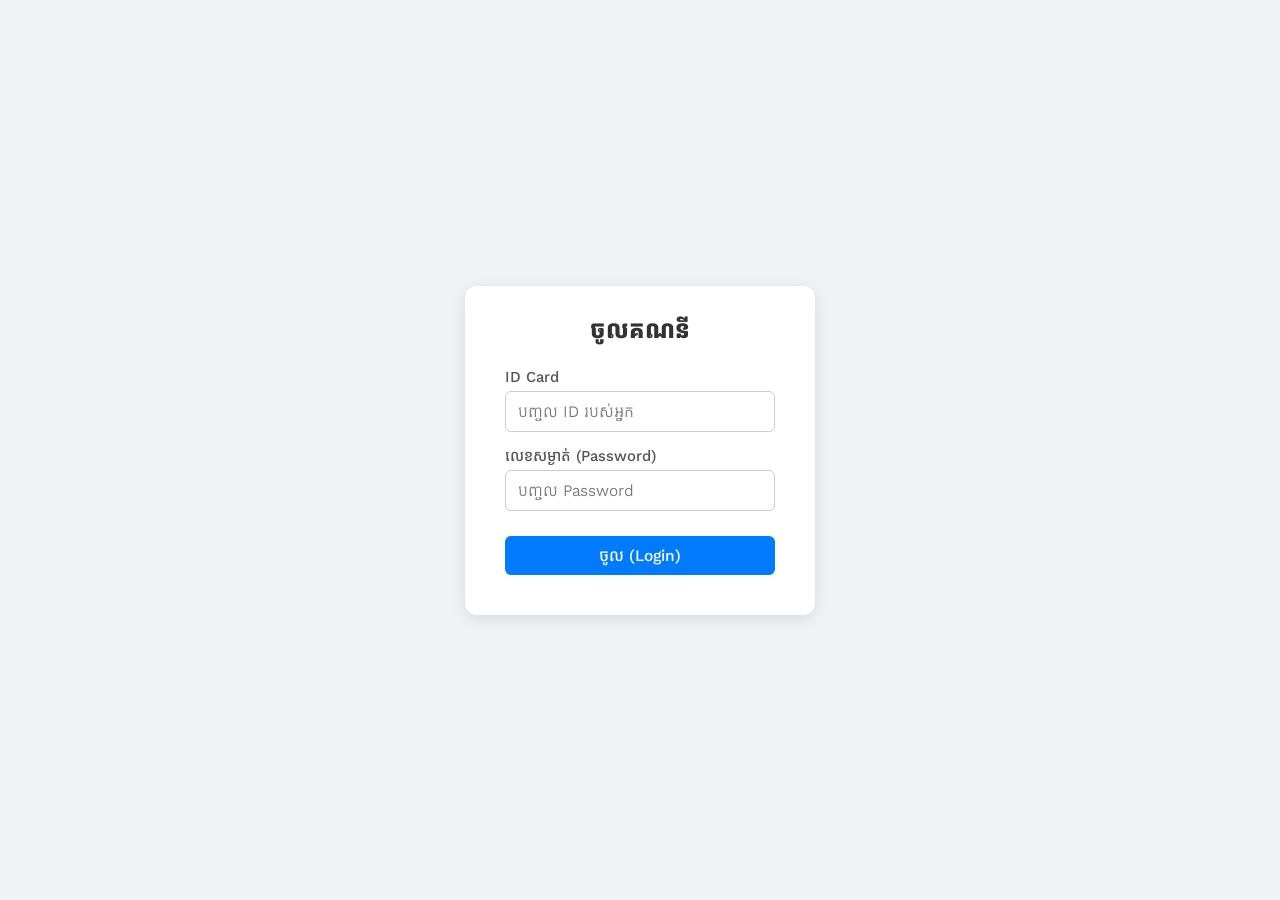
<file: index.html>
<!DOCTYPE html>
<html lang="km">
<head>
    <meta charset="UTF-8">
    <meta name="viewport" content="width=device-width, initial-scale=1.0">
    <title>ចូលគណនី (Login) - កម្មវិធីចាប់នាទី</title>
    <link href="https://fonts.googleapis.com/css2?family=Kantumruy+Pro:wght@300;400;500;700&display=swap" rel="stylesheet">
    <link rel="stylesheet" href="https://cdnjs.cloudflare.com/ajax/libs/font-awesome/6.4.0/css/all.min.css">
    <link rel="stylesheet" href="TestStopwatch.CSS">
</head>
<body>

    <!-- ទម្រង់ Login -->
    <div class="login-card" id="login-section">
        <h2>ចូលគណនី</h2>
        <div class="input-group">
            <label for="username">ID Card</label>
            <input type="text" id="username" placeholder="បញ្ចូល ID របស់អ្នក">
        </div>
        <div class="input-group">
            <label for="password">លេខសម្ងាត់ (Password)</label>
            <input type="password" id="password" placeholder="បញ្ចូល Password">
        </div>
        <button class="login-btn" id="loginBtn">ចូល (Login)</button>
        <div id="error-msg"></div>

        <!-- ផ្នែកបង្ហាញពេលកំពុង ലോដ (លាក់ទុកមុន) -->
        <div id="loading-spinner" style="display: none;">
            <div class="spinner"></div>
            <p>កំពុងផ្ទៀងផ្ទាត់...</p>
        </div>
    </div>

    <!-- ទំព័រកម្មវិធីបន្ទាប់ពី Login ចូល -->
    <div class="login-card" id="app-section" style="display: none;">
        <h2>សូមស្វាគមន៍!</h2>
        <p>អ្នកបានចូលគណនីដោយជោគជ័យ។</p>
        <p style="color: #666; font-size: 0.9rem;">(កន្លែងដាក់មុខងារ Upload Excel និង Stopwatch នឹងត្រូវដាក់នៅទីនេះ)</p>
        <button class="login-btn logout-btn" id="logoutBtn">ចាកចេញ (Logout)</button>
    </div>

    <script src="TestStopwatch.JS"></script>
</body>
</html>
</file>
<file: TestStopwatch.CSS>
body {
    font-family: 'Kantumruy Pro', 'Khmer OS Battambang', Arial, sans-serif;
    background-color: #f0f2f5;
    display: flex;
    justify-content: center;
    align-items: center;
    height: 100vh;
    margin: 0;
}

.login-card {
    background: #ffffff;
    padding: 30px 40px;
    border-radius: 12px;
    box-shadow: 0 4px 15px rgba(0, 0, 0, 0.1);
    width: 350px;
    text-align: center;
    box-sizing: border-box;
}

.login-card h2 {
    margin-top: 0;
    margin-bottom: 24px;
    color: #333;
}

.input-group {
    margin-bottom: 15px;
    text-align: left;
}

.input-group label {
    display: block;
    margin-bottom: 5px;
    color: #555;
    font-size: 0.95rem;
    font-weight: 500;
}

.input-group input {
    width: 100%;
    padding: 10px 12px;
    box-sizing: border-box;
    border: 1px solid #ccc;
    border-radius: 6px;
    font-size: 1rem;
    font-family: 'Kantumruy Pro', 'Khmer OS Battambang', Arial, sans-serif;
}

.input-group input:focus {
    border-color: #007bff;
    outline: none;
}

.login-btn {
    width: 100%;
    padding: 10px;
    background-color: #007bff;
    border: none;
    color: white;
    font-size: 1rem;
    font-weight: 500;
    border-radius: 6px;
    cursor: pointer;
    margin-top: 10px;
    font-family: 'Kantumruy Pro', 'Khmer OS Battambang', Arial, sans-serif;
    transition: background 0.2s;
}

.login-btn:hover {
    background-color: #0056b3;
}

.logout-btn {
    background-color: #dc3545;
}

.logout-btn:hover {
    background-color: #c82333;
}

#error-msg {
    color: #dc3545;
    font-size: 0.85rem;
    margin-top: 10px;
}
/* រចនាប័ទ្មសម្រាប់ Loading Spinner ឱ្យនៅចំកណ្តាលប្រអប់ Login */
#loading-spinner {
    display: none;
    margin-top: 15px;
    text-align: center;
}

.spinner {
    width: 80px;
    height: 80px;
    border: 4px solid #ffffff;
    border-top: 4px solid #007bff;
    border-radius: 50%;
    animation: spin 0.8s linear infinite;
    margin: 0 auto 8px auto;
}

@keyframes spin {
    0% { transform: rotate(0deg); }
    100% { transform: rotate(360deg); }
}

#loading-spinner p {
    color: #555;
    font-size: 0.9rem;
    margin: 0;
    font-weight: 500;
}
</file>
